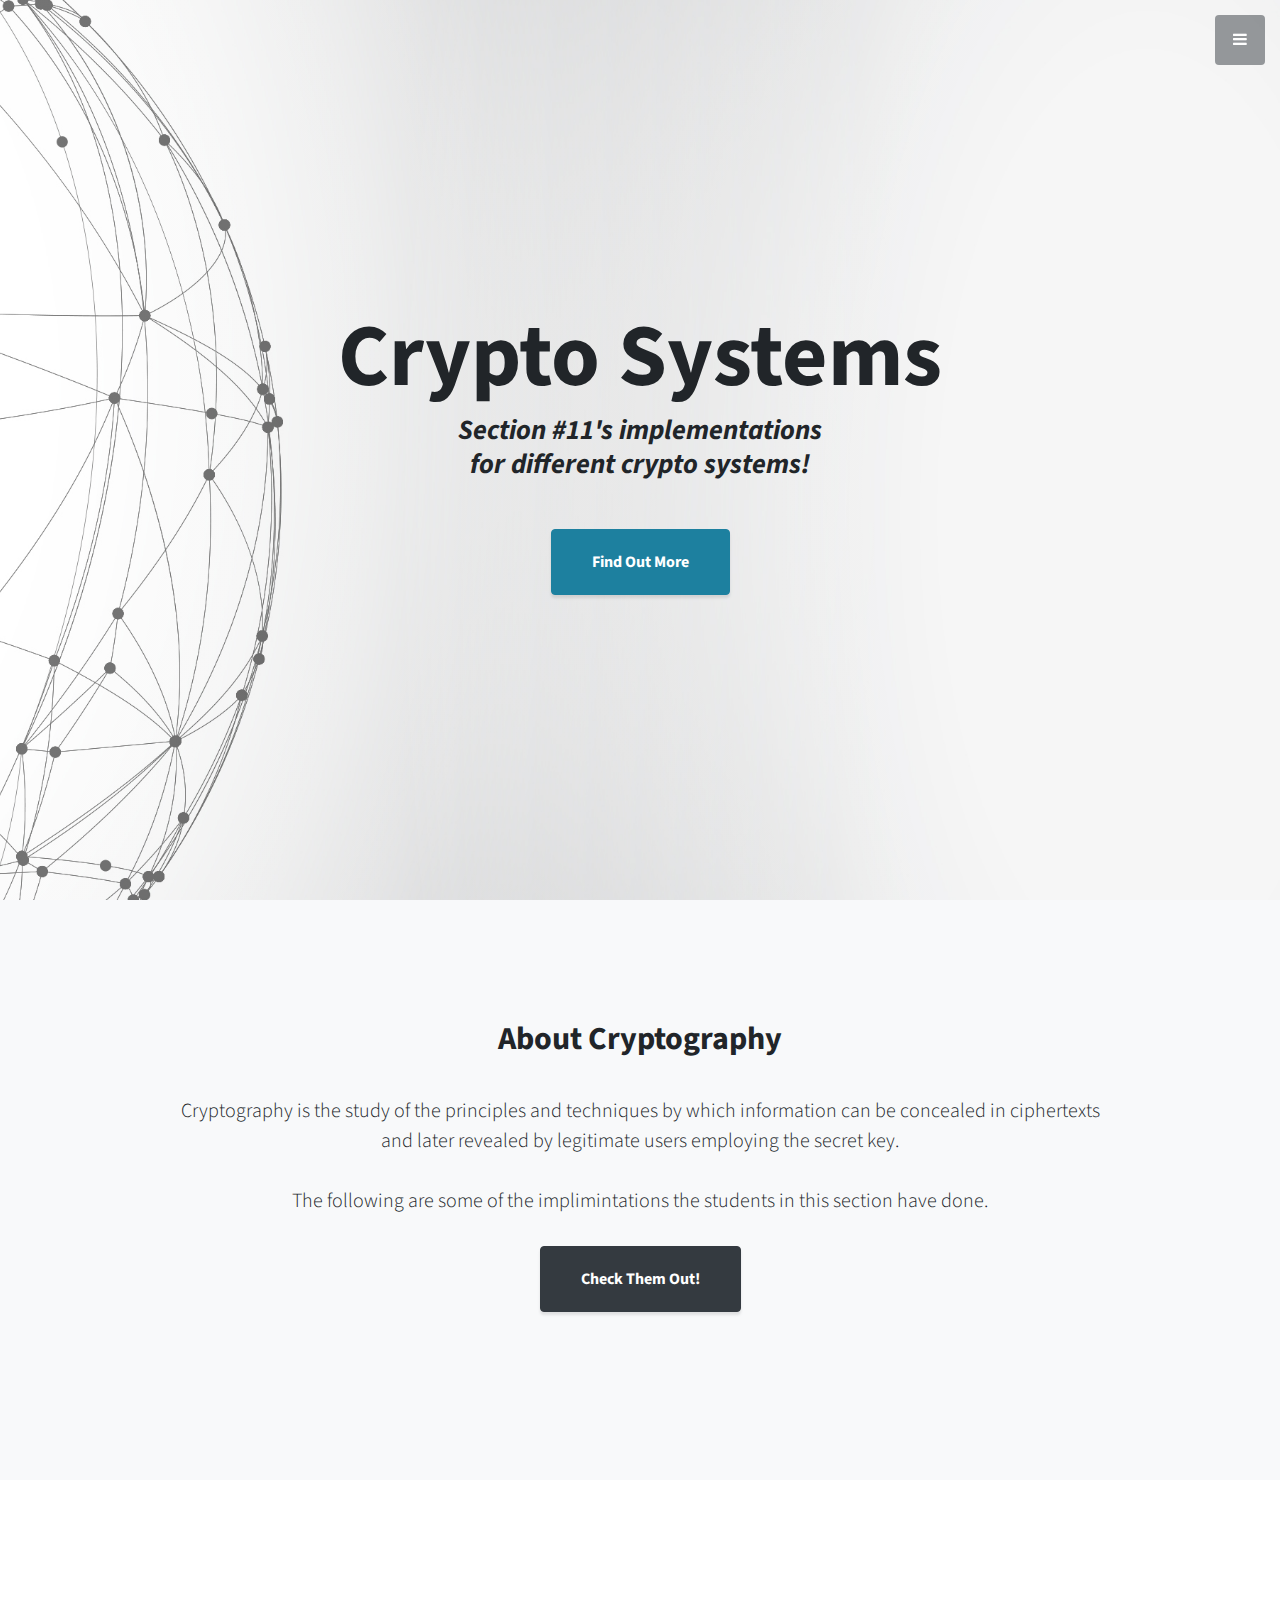
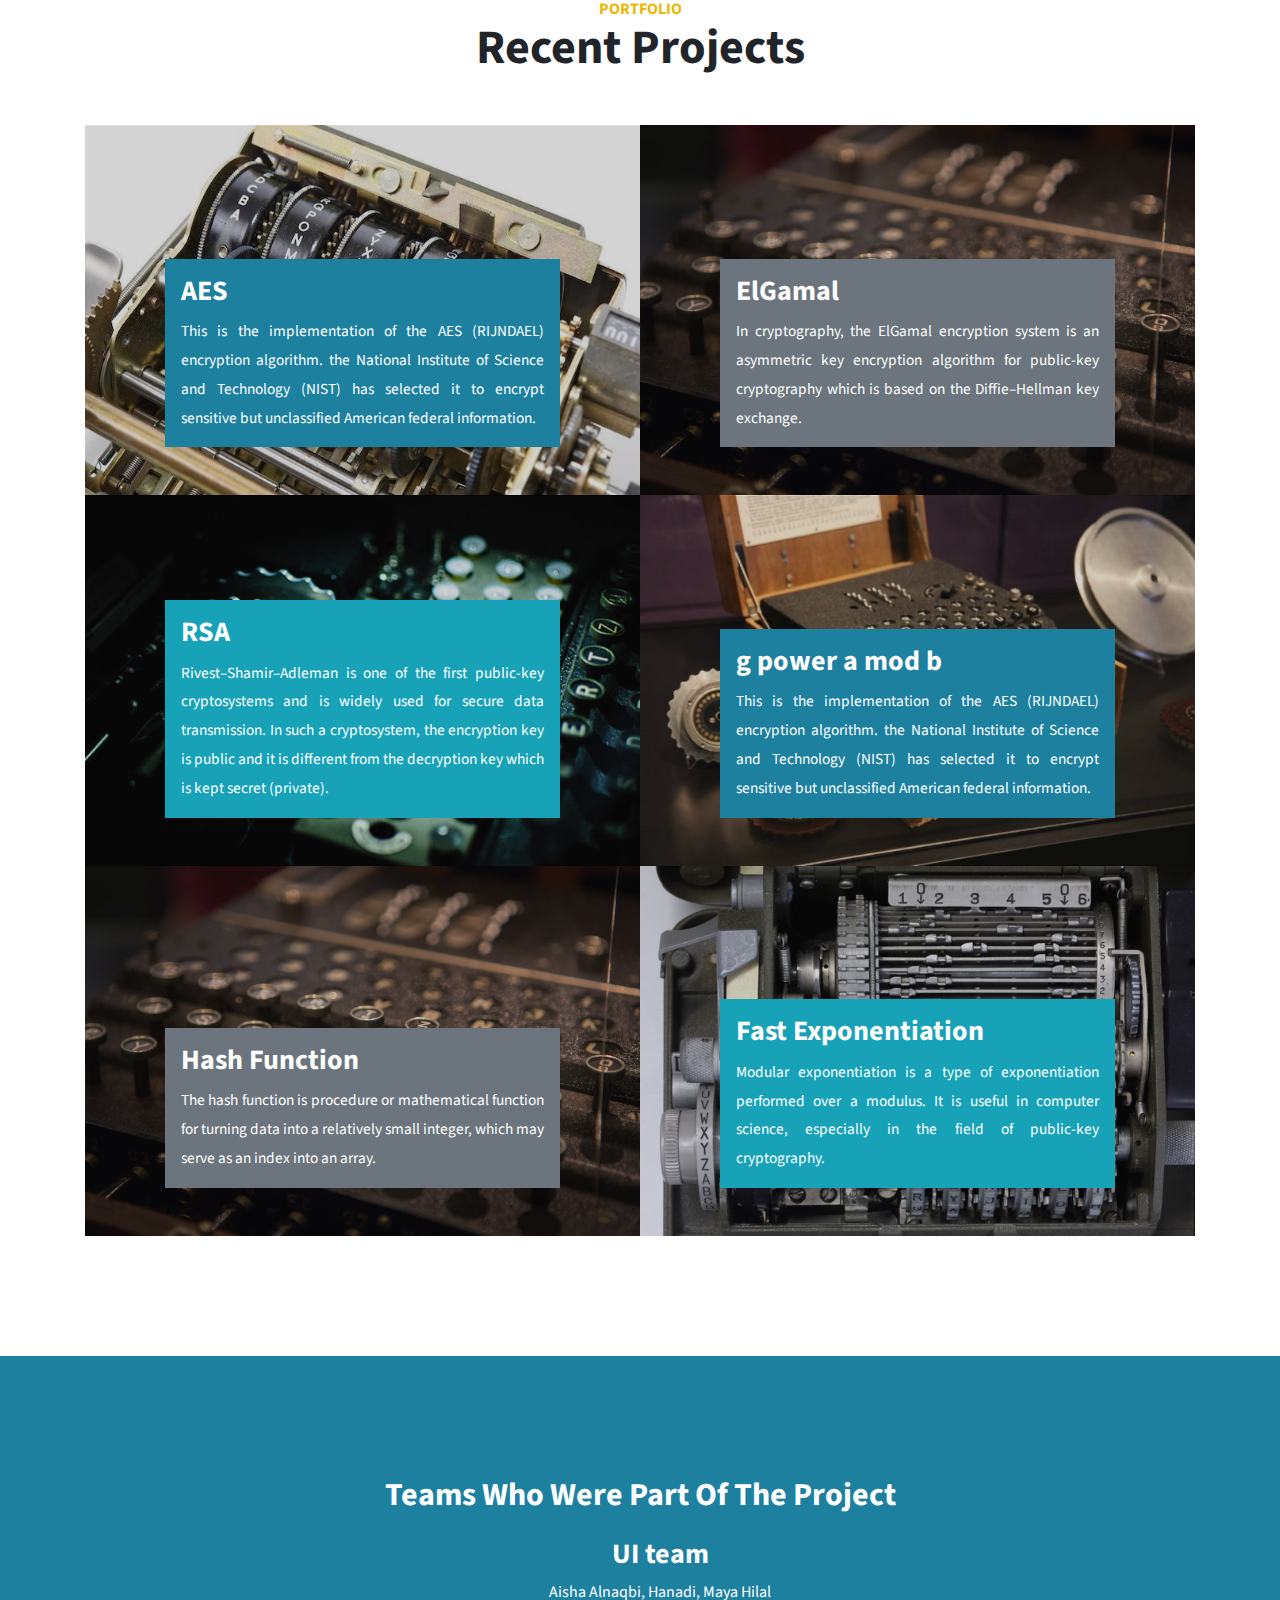
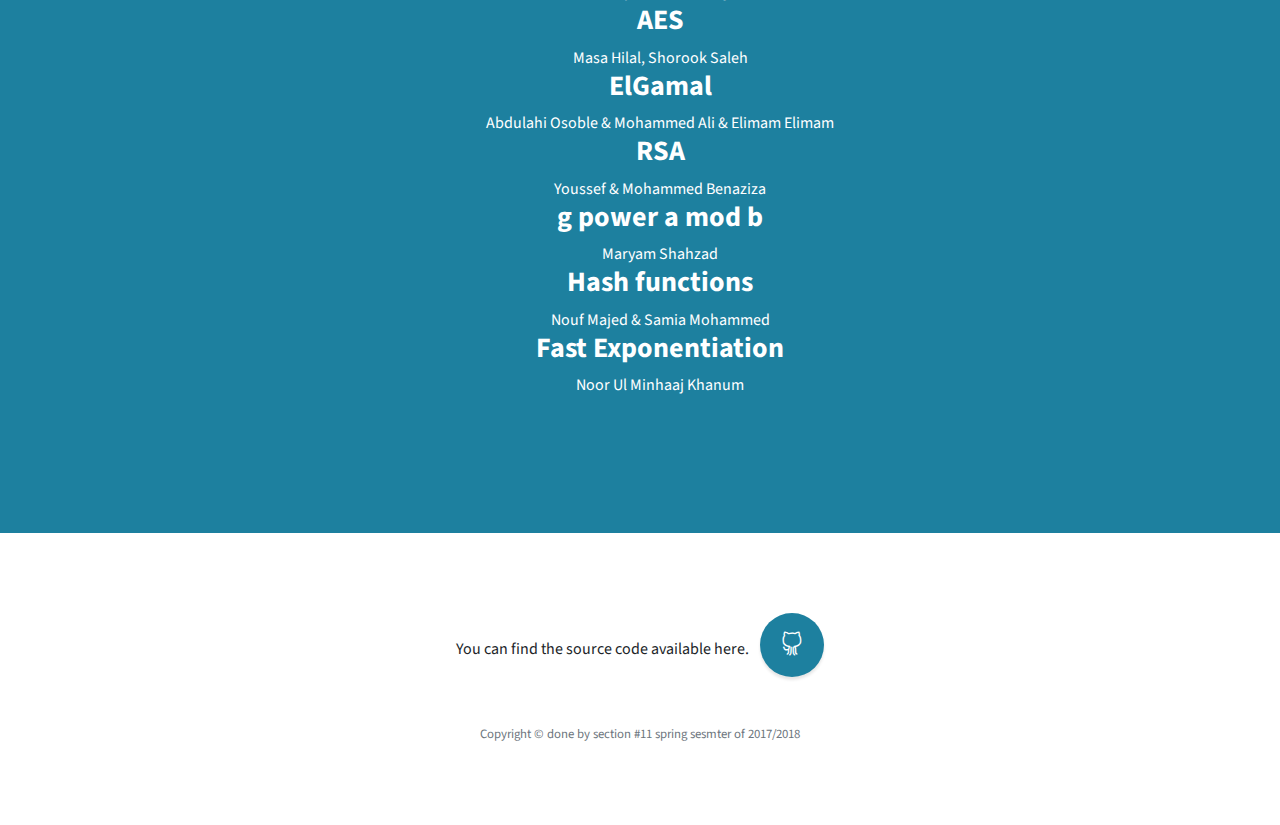
<file: index.html>
<!DOCTYPE html>
<html lang="en">

  <head>

    <meta charset="utf-8">
    <meta name="viewport" content="width=device-width, initial-scale=1, shrink-to-fit=no">
    <meta name="description" content="">
    <meta name="author" content="">

    <title>Cryptostystems Project</title>

    <!-- Bootstrap Core CSS -->
    <link href="vendor/bootstrap/css/bootstrap.min.css" rel="stylesheet">

    <!-- Custom Fonts -->
    <link href="vendor/font-awesome/css/font-awesome.min.css" rel="stylesheet" type="text/css">
    <link href="https://fonts.googleapis.com/css?family=Source+Sans+Pro:300,400,700,300italic,400italic,700italic" rel="stylesheet" type="text/css">
    <link href="vendor/simple-line-icons/css/simple-line-icons.css" rel="stylesheet">

    <!-- Custom CSS -->
    <link href="css/stylish-portfolio.min.css" rel="stylesheet">
<style>
ul {
  list-style-type: none;
}
</style>
  </head>

  <body id="page-top">
    <!-- Navigation -->
    <a class="menu-toggle rounded" href="#">
      <i class="fa fa-bars"></i>
    </a>
    <nav id="sidebar-wrapper">
      <ul class="sidebar-nav">
        <li class="sidebar-brand">
          <a class="js-scroll-trigger" >Crypto Systems</a>
        </li>
        <li class="sidebar-nav-item">
          <a class="js-scroll-trigger" href="#page-top">Home</a>
        </li>
        <li class="sidebar-nav-item">
          <a class="js-scroll-trigger" href="pages/AES.html">AES</a>
        </li>
        <li class="sidebar-nav-item">
          <a class="js-scroll-trigger" href="pages/ElGamal.html">ElGamal</a>
        </li>
        <li class="sidebar-nav-item">
          <a class="js-scroll-trigger" href="pages/RSA.html">RSA</a>
        </li>
        <li class="sidebar-nav-item">
          <a class="js-scroll-trigger" href="pages/g-power-a-mod-b.html">g power a mod b</a>
        </li>
        <li class="sidebar-nav-item">
          <a class="js-scroll-trigger" href="pages/Hash-functions.html">Hash functions</a>
        </li>
        <li class="sidebar-nav-item">
          <a class="js-scroll-trigger" href="pages/Fast-Exponentiation.html">Fast Exponentiation</a>
        </li>
      </ul>
    </nav>

    <!-- Header -->
    <header class="masthead d-flex">
      <div class="container text-center my-auto">
        <h1 class="mb-1">Crypto Systems</h1>
        <h3 class="mb-5">
          <em>Section #11's implementations </em><br>
            <em>for different crypto systems!</em>
        </h3>
        <a class="btn btn-primary btn-xl js-scroll-trigger" href="#about">Find Out More</a>
      </div>
      <div class="overlay"></div>
    </header>

    <!-- About -->
    <section class="content-section bg-light" id="about">
      <div class="container text-center">
        <div class="row">
          <div class="col-lg-10 mx-auto">
            <h2>About Cryptography</h2>
            <p class="lead mb-5"> <br>
              Cryptography is the study of the principles and techniques by which information can be concealed
              in ciphertexts and later revealed by legitimate users employing the secret key.
             <br><br>
             The following are some of the implimintations the students in this section have done.<br>
             <br>
            <a class="btn btn-dark btn-xl js-scroll-trigger" href="#portfolio">Check Them Out!</a>
          </div>
        </div>
      </div>
    </section>

    <!-- Services
    <section class="content-section bg-primary text-white text-center" id="services">
      <div class="container">
        <div class="content-section-heading">
          <h3 class="text-secondary mb-0">Services</h3>
          <h2 class="mb-5">What We Offer</h2>
        </div>
        <div class="row">
          <div class="col-lg-3 col-md-6 mb-5 mb-lg-0">
            <span class="service-icon rounded-circle mx-auto mb-3">
              <i class="icon-screen-smartphone"></i>
            </span>
            <h4>
              <strong>Responsive</strong>
            </h4>
            <p class="text-faded mb-0">Looks great on any screen size!</p>
          </div>
          <div class="col-lg-3 col-md-6 mb-5 mb-lg-0">
            <span class="service-icon rounded-circle mx-auto mb-3">
              <i class="icon-pencil"></i>
            </span>
            <h4>
              <strong>Redesigned</strong>
            </h4>
            <p class="text-faded mb-0">Freshly redesigned for Bootstrap 4.</p>
          </div>
          <div class="col-lg-3 col-md-6 mb-5 mb-md-0">
            <span class="service-icon rounded-circle mx-auto mb-3">
              <i class="icon-like"></i>
            </span>
            <h4>
              <strong>Favorited</strong>
            </h4>
            <p class="text-faded mb-0">Millions of users
              <i class="fa fa-heart"></i>
              Start Bootstrap!</p>
          </div>
          <div class="col-lg-3 col-md-6">
            <span class="service-icon rounded-circle mx-auto mb-3">
              <i class="icon-mustache"></i>
            </span>
            <h4>
              <strong>Question</strong>
            </h4>
            <p class="text-faded mb-0">I mustache you a question...</p>
          </div>
        </div>
      </div>
    </section>-->

    <!-- Callout
    <section class="callout">
      <div class="container text-center">
        <h2 class="mx-auto mb-5">Welcome to
          <em>your</em>
          next website!</h2>
        <a class="btn btn-primary btn-xl" href="https://startbootstrap.com/template-overviews/stylish-portfolio/">Download Now!</a>
      </div>
    </section> -->

    <!-- Portfolio -->
    <section class="content-section" id="portfolio">
      <div class="container">
        <div class="content-section-heading text-center">
          <h3 class="text-secondary mb-0">Portfolio</h3>
          <h2 class="mb-5">Recent Projects</h2>
        </div>

        <div class="row no-gutters">
          <div class="col-lg-6">
            <a class="portfolio-item" href="pages/AES.html">
              <span class="caption">
                <span class="caption-content p-3 mb-5 bg-primary text-white" >
                  <h3>AES</h3>
                  <p class="mb-0 text-justify"><small>
                    This is the implementation of the AES (RIJNDAEL) encryption algorithm.
                     the National Institute of Science and Technology (NIST) has selected it
                     to encrypt sensitive but unclassified American federal information.</small>
                  </p>
                </span>
              </span>
              <img class="img-fluid" src="img/1.jpeg" alt="">
            </a>
          </div>
          <div class="col-lg-6">
            <a class="portfolio-item" href="pages/ElGamal.html">
              <span class="caption">
                <span class="caption-content  p-3 mb-5 bg-secondary text-white">
                  <h3>ElGamal</h3>
                  <p class="mb-0 text-justify"><small>
                    In cryptography, the ElGamal encryption system is an asymmetric key encryption algorithm
                    for public-key cryptography which is based on the Diffie–Hellman key exchange.</small>
                  </p>
                </span>
              </span>
              <img class="img-fluid" src="img/3.jpg" alt="">
            </a>
          </div>
          <div class="col-lg-6">
            <a class="portfolio-item" href="pages/RSA.html">
              <span class="caption">
                <span class="caption-content  p-3 mb-5 bg-info text-white">
                  <h3>RSA</h3>
                  <p class="mb-0 text-justify"><small>
                    Rivest–Shamir–Adleman is one of the first public-key cryptosystems and
                    is widely used for secure data transmission. In such a cryptosystem, the encryption key is
                    public and it is different from the decryption key which is kept secret (private).</small>
                  </p>
                </span>
              </span>
              <img class="img-fluid" src="img/crypto3.jpg" alt="">
            </a>
          </div>
          <div class="col-lg-6">
            <a class="portfolio-item" href="pages/g-power-a-mod-b.html">
              <span class="caption">
                <span class="caption-content p-3 mb-5 bg-primary text-white" >
                  <h3>g power a mod b</h3>
                  <p class="mb-0 text-justify"><small>
                    This is the implementation of the AES (RIJNDAEL) encryption algorithm.
                     the National Institute of Science and Technology (NIST) has selected it
                     to encrypt sensitive but unclassified American federal information.</small>
                  </p>
                </span>
              </span>
              <img class="img-fluid" src="img/crypto1.jpg" alt="">
            </a>
          </div>
          <div class="col-lg-6">
            <a class="portfolio-item" href="pages/Hash-functions.html">
              <span class="caption">
                <span class="caption-content p-3 mb-5 bg-secondary text-white" >
                  <h3>Hash Function</h3>
                  <p class="mb-0 text-justify"><small>
                    The hash function is procedure or mathematical function for turning data
                    into a relatively small integer, which may serve as an index into an array.</small>
                  </p>
                </span>
              </span>
              <img class="img-fluid" src="img/3.jpg" alt="">
            </a>
          </div>
          <div class="col-lg-6">
            <a class="portfolio-item" href="pages/Fast-Exponentiation.html">
              <span class="caption">
                <span class="caption-content  p-3 mb-5 bg-info text-white">
                  <h3>Fast Exponentiation</h3>
                  <p class="mb-0 text-justify"><small>
                    Modular exponentiation is a type of exponentiation performed over a modulus.
                    It is useful in computer science, especially in the field of public-key cryptography.</small>
                  </p>
                </span>
              </span>
              <img class="img-fluid" src="img/crypto4.jpg" alt="">
            </a>
          </div>
        </div>


      </div>
    </section>

    <!-- Call to Action-->
    <section class="content-section bg-primary text-white">
      <div class="container text-center">
        <h2 class="mb-4">Teams Who Were Part Of The Project</h2>
        <p class="mb-0 text-justify">
          <ul>
            <li>
              <h3> UI team</h3>
              Aisha Alnaqbi, Hanadi, Maya Hilal
            </li>
            <li>
              <h3> AES </h3>
               Masa Hilal, Shorook Saleh
            </li>
            <li>
              <h3> ElGamal </h3>
              Abdulahi Osoble & Mohammed Ali & Elimam Elimam
            </li>
            <li>
              <h3> RSA </h3>
              Youssef & Mohammed Benaziza
            </li>
            <li>
              <h3> g power a mod b</h3>
               Maryam Shahzad
            </li>
            <li>
              <h3> Hash functions </h3>
              Nouf Majed & Samia Mohammed
            </li>
            <li>
              <h3> Fast Exponentiation </h3>
               Noor Ul Minhaaj Khanum
            </li>
          </ul>

        </p>
      </div>
    </section>


    <!-- Footer -->
    <footer class="footer text-center">
      <div class="container">
        <ul class="list-inline mb-5">
          <li class="list-inline-item">
            You can find the source code available here.
          </li>
          <li class="list-inline-item">
            <a class="social-link rounded-circle text-white" href="https://github.com/shorookMS/Cryptosystems">
              <i class="icon-social-github"></i>
            </a>
          </li>
        </ul>
        <p class="text-muted small mb-0">Copyright &copy; done by section #11 spring sesmter of 2017/2018</p>
      </div>
    </footer>

    <!-- Scroll to Top Button-->
    <a class="scroll-to-top rounded js-scroll-trigger" href="#page-top">
      <i class="fa fa-angle-up"></i>
    </a>

    <!-- Bootstrap core JavaScript -->
    <script src="vendor/jquery/jquery.min.js"></script>
    <script src="vendor/bootstrap/js/bootstrap.bundle.min.js"></script>

    <!-- Plugin JavaScript -->
    <script src="vendor/jquery-easing/jquery.easing.min.js"></script>

    <!-- Custom scripts for this template -->
    <script src="js/stylish-portfolio.min.js"></script>

  </body>

</html>
</file>
<file: vendor/simple-line-icons/css/simple-line-icons.css>
@font-face {
  font-family: 'simple-line-icons';
  src: url('../fonts/Simple-Line-Icons.eot?v=2.4.0');
  src: url('../fonts/Simple-Line-Icons.eot?v=2.4.0#iefix') format('embedded-opentype'),
  url('../fonts/Simple-Line-Icons.woff2?v=2.4.0') format('woff2'),
  url('../fonts/Simple-Line-Icons.ttf?v=2.4.0') format('truetype'),
  url('../fonts/Simple-Line-Icons.woff?v=2.4.0') format('woff'),
  url('../fonts/Simple-Line-Icons.svg?v=2.4.0#simple-line-icons') format('svg');
  font-weight: normal;
  font-style: normal;
}
/*
 Use the following CSS code if you want to have a class per icon.
 Instead of a list of all class selectors, you can use the generic [class*="icon-"] selector, but it's slower:
*/
.icon-user,
.icon-people,
.icon-user-female,
.icon-user-follow,
.icon-user-following,
.icon-user-unfollow,
.icon-login,
.icon-logout,
.icon-emotsmile,
.icon-phone,
.icon-call-end,
.icon-call-in,
.icon-call-out,
.icon-map,
.icon-location-pin,
.icon-direction,
.icon-directions,
.icon-compass,
.icon-layers,
.icon-menu,
.icon-list,
.icon-options-vertical,
.icon-options,
.icon-arrow-down,
.icon-arrow-left,
.icon-arrow-right,
.icon-arrow-up,
.icon-arrow-up-circle,
.icon-arrow-left-circle,
.icon-arrow-right-circle,
.icon-arrow-down-circle,
.icon-check,
.icon-clock,
.icon-plus,
.icon-minus,
.icon-close,
.icon-event,
.icon-exclamation,
.icon-organization,
.icon-trophy,
.icon-screen-smartphone,
.icon-screen-desktop,
.icon-plane,
.icon-notebook,
.icon-mustache,
.icon-mouse,
.icon-magnet,
.icon-energy,
.icon-disc,
.icon-cursor,
.icon-cursor-move,
.icon-crop,
.icon-chemistry,
.icon-speedometer,
.icon-shield,
.icon-screen-tablet,
.icon-magic-wand,
.icon-hourglass,
.icon-graduation,
.icon-ghost,
.icon-game-controller,
.icon-fire,
.icon-eyeglass,
.icon-envelope-open,
.icon-envelope-letter,
.icon-bell,
.icon-badge,
.icon-anchor,
.icon-wallet,
.icon-vector,
.icon-speech,
.icon-puzzle,
.icon-printer,
.icon-present,
.icon-playlist,
.icon-pin,
.icon-picture,
.icon-handbag,
.icon-globe-alt,
.icon-globe,
.icon-folder-alt,
.icon-folder,
.icon-film,
.icon-feed,
.icon-drop,
.icon-drawer,
.icon-docs,
.icon-doc,
.icon-diamond,
.icon-cup,
.icon-calculator,
.icon-bubbles,
.icon-briefcase,
.icon-book-open,
.icon-basket-loaded,
.icon-basket,
.icon-bag,
.icon-action-undo,
.icon-action-redo,
.icon-wrench,
.icon-umbrella,
.icon-trash,
.icon-tag,
.icon-support,
.icon-frame,
.icon-size-fullscreen,
.icon-size-actual,
.icon-shuffle,
.icon-share-alt,
.icon-share,
.icon-rocket,
.icon-question,
.icon-pie-chart,
.icon-pencil,
.icon-note,
.icon-loop,
.icon-home,
.icon-grid,
.icon-graph,
.icon-microphone,
.icon-music-tone-alt,
.icon-music-tone,
.icon-earphones-alt,
.icon-earphones,
.icon-equalizer,
.icon-like,
.icon-dislike,
.icon-control-start,
.icon-control-rewind,
.icon-control-play,
.icon-control-pause,
.icon-control-forward,
.icon-control-end,
.icon-volume-1,
.icon-volume-2,
.icon-volume-off,
.icon-calendar,
.icon-bulb,
.icon-chart,
.icon-ban,
.icon-bubble,
.icon-camrecorder,
.icon-camera,
.icon-cloud-download,
.icon-cloud-upload,
.icon-envelope,
.icon-eye,
.icon-flag,
.icon-heart,
.icon-info,
.icon-key,
.icon-link,
.icon-lock,
.icon-lock-open,
.icon-magnifier,
.icon-magnifier-add,
.icon-magnifier-remove,
.icon-paper-clip,
.icon-paper-plane,
.icon-power,
.icon-refresh,
.icon-reload,
.icon-settings,
.icon-star,
.icon-symbol-female,
.icon-symbol-male,
.icon-target,
.icon-credit-card,
.icon-paypal,
.icon-social-tumblr,
.icon-social-twitter,
.icon-social-facebook,
.icon-social-instagram,
.icon-social-linkedin,
.icon-social-pinterest,
.icon-social-github,
.icon-social-google,
.icon-social-reddit,
.icon-social-skype,
.icon-social-dribbble,
.icon-social-behance,
.icon-social-foursqare,
.icon-social-soundcloud,
.icon-social-spotify,
.icon-social-stumbleupon,
.icon-social-youtube,
.icon-social-dropbox,
.icon-social-vkontakte,
.icon-social-steam {
  font-family: 'simple-line-icons';
  speak: none;
  font-style: normal;
  font-weight: normal;
  font-variant: normal;
  text-transform: none;
  line-height: 1;
  /* Better Font Rendering =========== */
  -webkit-font-smoothing: antialiased;
  -moz-osx-font-smoothing: grayscale;
}
.icon-user:before {
  content: "\e005";
}
.icon-people:before {
  content: "\e001";
}
.icon-user-female:before {
  content: "\e000";
}
.icon-user-follow:before {
  content: "\e002";
}
.icon-user-following:before {
  content: "\e003";
}
.icon-user-unfollow:before {
  content: "\e004";
}
.icon-login:before {
  content: "\e066";
}
.icon-logout:before {
  content: "\e065";
}
.icon-emotsmile:before {
  content: "\e021";
}
.icon-phone:before {
  content: "\e600";
}
.icon-call-end:before {
  content: "\e048";
}
.icon-call-in:before {
  content: "\e047";
}
.icon-call-out:before {
  content: "\e046";
}
.icon-map:before {
  content: "\e033";
}
.icon-location-pin:before {
  content: "\e096";
}
.icon-direction:before {
  content: "\e042";
}
.icon-directions:before {
  content: "\e041";
}
.icon-compass:before {
  content: "\e045";
}
.icon-layers:before {
  content: "\e034";
}
.icon-menu:before {
  content: "\e601";
}
.icon-list:before {
  content: "\e067";
}
.icon-options-vertical:before {
  content: "\e602";
}
.icon-options:before {
  content: "\e603";
}
.icon-arrow-down:before {
  content: "\e604";
}
.icon-arrow-left:before {
  content: "\e605";
}
.icon-arrow-right:before {
  content: "\e606";
}
.icon-arrow-up:before {
  content: "\e607";
}
.icon-arrow-up-circle:before {
  content: "\e078";
}
.icon-arrow-left-circle:before {
  content: "\e07a";
}
.icon-arrow-right-circle:before {
  content: "\e079";
}
.icon-arrow-down-circle:before {
  content: "\e07b";
}
.icon-check:before {
  content: "\e080";
}
.icon-clock:before {
  content: "\e081";
}
.icon-plus:before {
  content: "\e095";
}
.icon-minus:before {
  content: "\e615";
}
.icon-close:before {
  content: "\e082";
}
.icon-event:before {
  content: "\e619";
}
.icon-exclamation:before {
  content: "\e617";
}
.icon-organization:before {
  content: "\e616";
}
.icon-trophy:before {
  content: "\e006";
}
.icon-screen-smartphone:before {
  content: "\e010";
}
.icon-screen-desktop:before {
  content: "\e011";
}
.icon-plane:before {
  content: "\e012";
}
.icon-notebook:before {
  content: "\e013";
}
.icon-mustache:before {
  content: "\e014";
}
.icon-mouse:before {
  content: "\e015";
}
.icon-magnet:before {
  content: "\e016";
}
.icon-energy:before {
  content: "\e020";
}
.icon-disc:before {
  content: "\e022";
}
.icon-cursor:before {
  content: "\e06e";
}
.icon-cursor-move:before {
  content: "\e023";
}
.icon-crop:before {
  content: "\e024";
}
.icon-chemistry:before {
  content: "\e026";
}
.icon-speedometer:before {
  content: "\e007";
}
.icon-shield:before {
  content: "\e00e";
}
.icon-screen-tablet:before {
  content: "\e00f";
}
.icon-magic-wand:before {
  content: "\e017";
}
.icon-hourglass:before {
  content: "\e018";
}
.icon-graduation:before {
  content: "\e019";
}
.icon-ghost:before {
  content: "\e01a";
}
.icon-game-controller:before {
  content: "\e01b";
}
.icon-fire:before {
  content: "\e01c";
}
.icon-eyeglass:before {
  content: "\e01d";
}
.icon-envelope-open:before {
  content: "\e01e";
}
.icon-envelope-letter:before {
  content: "\e01f";
}
.icon-bell:before {
  content: "\e027";
}
.icon-badge:before {
  content: "\e028";
}
.icon-anchor:before {
  content: "\e029";
}
.icon-wallet:before {
  content: "\e02a";
}
.icon-vector:before {
  content: "\e02b";
}
.icon-speech:before {
  content: "\e02c";
}
.icon-puzzle:before {
  content: "\e02d";
}
.icon-printer:before {
  content: "\e02e";
}
.icon-present:before {
  content: "\e02f";
}
.icon-playlist:before {
  content: "\e030";
}
.icon-pin:before {
  content: "\e031";
}
.icon-picture:before {
  content: "\e032";
}
.icon-handbag:before {
  content: "\e035";
}
.icon-globe-alt:before {
  content: "\e036";
}
.icon-globe:before {
  content: "\e037";
}
.icon-folder-alt:before {
  content: "\e039";
}
.icon-folder:before {
  content: "\e089";
}
.icon-film:before {
  content: "\e03a";
}
.icon-feed:before {
  content: "\e03b";
}
.icon-drop:before {
  content: "\e03e";
}
.icon-drawer:before {
  content: "\e03f";
}
.icon-docs:before {
  content: "\e040";
}
.icon-doc:before {
  content: "\e085";
}
.icon-diamond:before {
  content: "\e043";
}
.icon-cup:before {
  content: "\e044";
}
.icon-calculator:before {
  content: "\e049";
}
.icon-bubbles:before {
  content: "\e04a";
}
.icon-briefcase:before {
  content: "\e04b";
}
.icon-book-open:before {
  content: "\e04c";
}
.icon-basket-loaded:before {
  content: "\e04d";
}
.icon-basket:before {
  content: "\e04e";
}
.icon-bag:before {
  content: "\e04f";
}
.icon-action-undo:before {
  content: "\e050";
}
.icon-action-redo:before {
  content: "\e051";
}
.icon-wrench:before {
  content: "\e052";
}
.icon-umbrella:before {
  content: "\e053";
}
.icon-trash:before {
  content: "\e054";
}
.icon-tag:before {
  content: "\e055";
}
.icon-support:before {
  content: "\e056";
}
.icon-frame:before {
  content: "\e038";
}
.icon-size-fullscreen:before {
  content: "\e057";
}
.icon-size-actual:before {
  content: "\e058";
}
.icon-shuffle:before {
  content: "\e059";
}
.icon-share-alt:before {
  content: "\e05a";
}
.icon-share:before {
  content: "\e05b";
}
.icon-rocket:before {
  content: "\e05c";
}
.icon-question:before {
  content: "\e05d";
}
.icon-pie-chart:before {
  content: "\e05e";
}
.icon-pencil:before {
  content: "\e05f";
}
.icon-note:before {
  content: "\e060";
}
.icon-loop:before {
  content: "\e064";
}
.icon-home:before {
  content: "\e069";
}
.icon-grid:before {
  content: "\e06a";
}
.icon-graph:before {
  content: "\e06b";
}
.icon-microphone:before {
  content: "\e063";
}
.icon-music-tone-alt:before {
  content: "\e061";
}
.icon-music-tone:before {
  content: "\e062";
}
.icon-earphones-alt:before {
  content: "\e03c";
}
.icon-earphones:before {
  content: "\e03d";
}
.icon-equalizer:before {
  content: "\e06c";
}
.icon-like:before {
  content: "\e068";
}
.icon-dislike:before {
  content: "\e06d";
}
.icon-control-start:before {
  content: "\e06f";
}
.icon-control-rewind:before {
  content: "\e070";
}
.icon-control-play:before {
  content: "\e071";
}
.icon-control-pause:before {
  content: "\e072";
}
.icon-control-forward:before {
  content: "\e073";
}
.icon-control-end:before {
  content: "\e074";
}
.icon-volume-1:before {
  content: "\e09f";
}
.icon-volume-2:before {
  content: "\e0a0";
}
.icon-volume-off:before {
  content: "\e0a1";
}
.icon-calendar:before {
  content: "\e075";
}
.icon-bulb:before {
  content: "\e076";
}
.icon-chart:before {
  content: "\e077";
}
.icon-ban:before {
  content: "\e07c";
}
.icon-bubble:before {
  content: "\e07d";
}
.icon-camrecorder:before {
  content: "\e07e";
}
.icon-camera:before {
  content: "\e07f";
}
.icon-cloud-download:before {
  content: "\e083";
}
.icon-cloud-upload:before {
  content: "\e084";
}
.icon-envelope:before {
  content: "\e086";
}
.icon-eye:before {
  content: "\e087";
}
.icon-flag:before {
  content: "\e088";
}
.icon-heart:before {
  content: "\e08a";
}
.icon-info:before {
  content: "\e08b";
}
.icon-key:before {
  content: "\e08c";
}
.icon-link:before {
  content: "\e08d";
}
.icon-lock:before {
  content: "\e08e";
}
.icon-lock-open:before {
  content: "\e08f";
}
.icon-magnifier:before {
  content: "\e090";
}
.icon-magnifier-add:before {
  content: "\e091";
}
.icon-magnifier-remove:before {
  content: "\e092";
}
.icon-paper-clip:before {
  content: "\e093";
}
.icon-paper-plane:before {
  content: "\e094";
}
.icon-power:before {
  content: "\e097";
}
.icon-refresh:before {
  content: "\e098";
}
.icon-reload:before {
  content: "\e099";
}
.icon-settings:before {
  content: "\e09a";
}
.icon-star:before {
  content: "\e09b";
}
.icon-symbol-female:before {
  content: "\e09c";
}
.icon-symbol-male:before {
  content: "\e09d";
}
.icon-target:before {
  content: "\e09e";
}
.icon-credit-card:before {
  content: "\e025";
}
.icon-paypal:before {
  content: "\e608";
}
.icon-social-tumblr:before {
  content: "\e00a";
}
.icon-social-twitter:before {
  content: "\e009";
}
.icon-social-facebook:before {
  content: "\e00b";
}
.icon-social-instagram:before {
  content: "\e609";
}
.icon-social-linkedin:before {
  content: "\e60a";
}
.icon-social-pinterest:before {
  content: "\e60b";
}
.icon-social-github:before {
  content: "\e60c";
}
.icon-social-google:before {
  content: "\e60d";
}
.icon-social-reddit:before {
  content: "\e60e";
}
.icon-social-skype:before {
  content: "\e60f";
}
.icon-social-dribbble:before {
  content: "\e00d";
}
.icon-social-behance:before {
  content: "\e610";
}
.icon-social-foursqare:before {
  content: "\e611";
}
.icon-social-soundcloud:before {
  content: "\e612";
}
.icon-social-spotify:before {
  content: "\e613";
}
.icon-social-stumbleupon:before {
  content: "\e614";
}
.icon-social-youtube:before {
  content: "\e008";
}
.icon-social-dropbox:before {
  content: "\e00c";
}
.icon-social-vkontakte:before {
  content: "\e618";
}
.icon-social-steam:before {
  content: "\e620";
}
</file>
<file: css/stylish-portfolio.min.css>
body,html{
    width:100%;
    height:100%
}
body{
    font-family:'Source Sans Pro'
}
.btn-xl{
    padding:1.25rem 2.5rem
}
.content-section{
    padding-top:7.5rem;
    padding-bottom:7.5rem
}
.content-section-heading h2{
    font-size:3rem
}
.content-section-heading h3{
    font-size:1rem;
    text-transform:uppercase
}
h1,h2,h3,h4,h5,h6{
    font-weight:700
}
.text-faded{
    color:rgba(255,255,255,.7)
}
.map{
    height:30rem
}
@media (max-width:992px){
    .map{
        height:75%
    }
}
.map iframe{
    pointer-events:none
}
.scroll-to-top{
    position:fixed;
    right:15px;
    bottom:15px;
    display:none;
    width:50px;
    height:50px;
    text-align:center;
    color:#fff;
    background:rgba(52,58,64,.5);
    line-height:45px
}
.scroll-to-top:focus,.scroll-to-top:hover{
    color:#fff
}
.scroll-to-top:hover{
    background:#343a40
}
.scroll-to-top i{
    font-weight:800
}
.masthead{
    min-height:30rem;
    position:relative;
    display:table;
    width:100%;
    height:auto;
    padding-top:8rem;
    padding-bottom:8rem;
    background:linear-gradient(90deg,rgba(255,255,255,.1) 0,rgba(255,255,255,.1) 100%),url(../img/bg-masthead.jpg);
    background-position:center center;
    background-repeat:no-repeat;
    background-size:cover
}
.masthead h1{
    font-size:4rem;
    margin:0;
    padding:0
}
@media (min-width:992px){
    .masthead{
        height:100vh
    }
    .masthead h1{
        font-size:5.5rem
    }
}
#sidebar-wrapper{
    position:fixed;
    z-index:2;
    right:0;
    width:250px;
    height:100%;
    -webkit-transition:all .4s ease 0s;
    -moz-transition:all .4s ease 0s;
    -ms-transition:all .4s ease 0s;
    -o-transition:all .4s ease 0s;
    transition:all .4s ease 0s;
    transform:translateX(250px);
    background:#1d809f;
    border-left:1px solid rgba(255,255,255,.1)
}
.sidebar-nav{
    position:absolute;
    top:0;
    width:250px;
    margin:0;
    padding:0;
    list-style:none
}
.sidebar-nav li.sidebar-nav-item a{
    display:block;
    text-decoration:none;
    color:#fff;
    padding:15px
}
.sidebar-nav li a:hover{
    text-decoration:none;
    color:#fff;
    background:rgba(255,255,255,.2)
}
.sidebar-nav li a:active,.sidebar-nav li a:focus{
    text-decoration:none
}
.sidebar-nav>.sidebar-brand{
    font-size:1.2rem;
    background:rgba(52,58,64,.1);
    height:80px;
    line-height:50px;
    padding-top:15px;
    padding-bottom:15px;
    padding-left:15px
}
.sidebar-nav>.sidebar-brand a{
    color:#fff
}
.sidebar-nav>.sidebar-brand a:hover{
    color:#fff;
    background:0 0
}
#sidebar-wrapper.active{
    right:250px;
    width:250px;
    -webkit-transition:all .4s ease 0s;
    -moz-transition:all .4s ease 0s;
    -ms-transition:all .4s ease 0s;
    -o-transition:all .4s ease 0s;
    transition:all .4s ease 0s
}
.menu-toggle{
    position:fixed;
    right:15px;
    top:15px;
    width:50px;
    height:50px;
    text-align:center;
    color:#fff;
    background:rgba(52,58,64,.5);
    line-height:50px;
    z-index:999
}
.menu-toggle:focus,.menu-toggle:hover{
    color:#fff
}
.menu-toggle:hover{
    background:#343a40
}
.service-icon{
    background-color:#fff;
    color:#1d809f;
    height:7rem;
    width:7rem;
    display:block;
    line-height:7.5rem;
    font-size:2.25rem;
    box-shadow:0 3px 3px 0 rgba(0,0,0,.1)
}
.callout{
    padding:15rem 0;
    background:linear-gradient(90deg,rgba(255,255,255,.1) 0,rgba(255,255,255,.1) 100%),url(../img/bg-callout.jpg);
    background-position:center center;
    background-repeat:no-repeat;
    background-size:cover
}
.callout h2{
    font-size:3.5rem;
    font-weight:700;
    display:block;
    max-width:30rem
}
.portfolio-item{
    display:block;
    position:relative;
    overflow:hidden;
    max-width:530px;
    margin:auto auto 1rem
}
.portfolio-item .caption{
    display:flex;
    height:100%;
    width:100%;
    background-color:rgba(33,37,41,.2);
    position:absolute;
    top:0;
    bottom:0;
    z-index:1
}
.portfolio-item .caption .caption-content{
    color:#fff;
    margin:auto 2rem 2rem
}
.portfolio-item .caption .caption-content h2{
    font-size:.8rem;
    text-transform:uppercase
}
.portfolio-item .caption .caption-content p{
    font-weight:300;
    font-size:1.2rem
}
@media (min-width:992px){
    .portfolio-item{
        max-width:none;
        margin:0
    }
    .portfolio-item .caption{
        -webkit-transition:-webkit-clip-path .25s ease-out,background-color .7s;
        -webkit-clip-path:inset(0);
        clip-path:inset(0)
    }
    .portfolio-item .caption .caption-content{
        transition:opacity .25s;
        margin-left:5rem;
        margin-right:5rem;
        margin-bottom:5rem
    }
    .portfolio-item img{
        -webkit-transition:-webkit-clip-path .25s ease-out;
        -webkit-clip-path:inset(-1px);
        clip-path:inset(-1px)
    }
    .portfolio-item:hover img{
        -webkit-clip-path:inset(2rem);
        clip-path:inset(2rem)
    }
    .portfolio-item:hover .caption{
        background-color:rgba(29,128,159,.9);
        -webkit-clip-path:inset(2rem);
        clip-path:inset(2rem)
    }
}
footer.footer{
    padding-top:5rem;
    padding-bottom:5rem
}
footer.footer .social-link{
    display:block;
    height:4rem;
    width:4rem;
    line-height:4.3rem;
    font-size:1.5rem;
    background-color:#1d809f;
    transition:background-color .15s ease-in-out;
    box-shadow:0 3px 3px 0 rgba(0,0,0,.1)
  }
footer.footer .social-link:hover{
    background-color:#155d74;
    text-decoration:none
}
a{
    color:#1d809f
}
a:active,a:focus,a:hover{
    color:#155d74
}
.btn-primary{
    background-color:#1d809f!important;
    border-color:#1d809f!important;
    color:#fff!important
}
.btn-primary:active,.btn-primary:focus,.btn-primary:hover{
    background-color:#155d74!important;
    border-color:#155d74!important
}
.btn-secondary{
    background-color:#ecb807!important;
    border-color:#ecb807!important;
    color:#fff!important
}
.btn-secondary:active,.btn-secondary:focus,.btn-secondary:hover{
    background-color:#ba9106!important;
    border-color:#ba9106!important
}
.btn-dark{
    color:#fff!important
}
.btn{
    box-shadow:0 3px 3px 0 rgba(0,0,0,.1);
    font-weight:700
}
.bg-primary{
    background-color:#1d809f!important
}
.text-primary{
    color:#1d809f!important
}
.text-secondary{
    color:#ecb807!important
}
</file>
